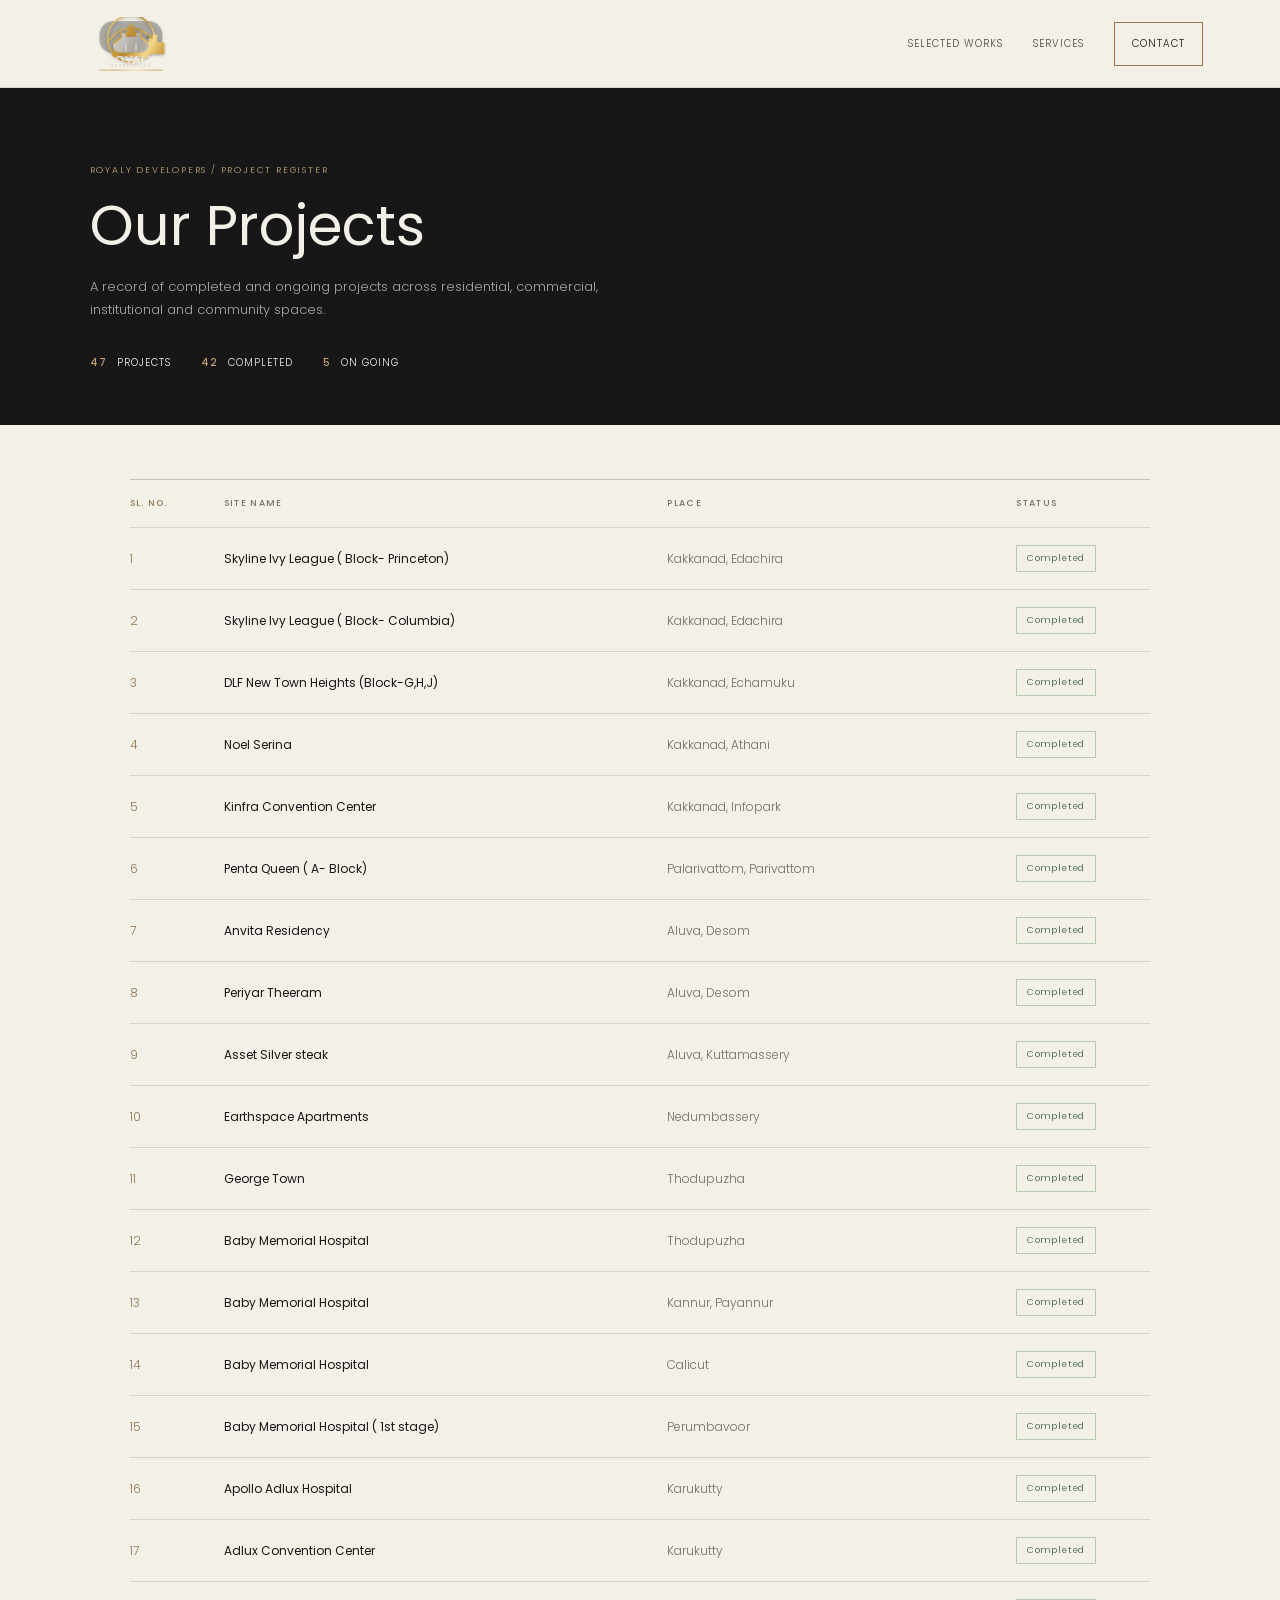
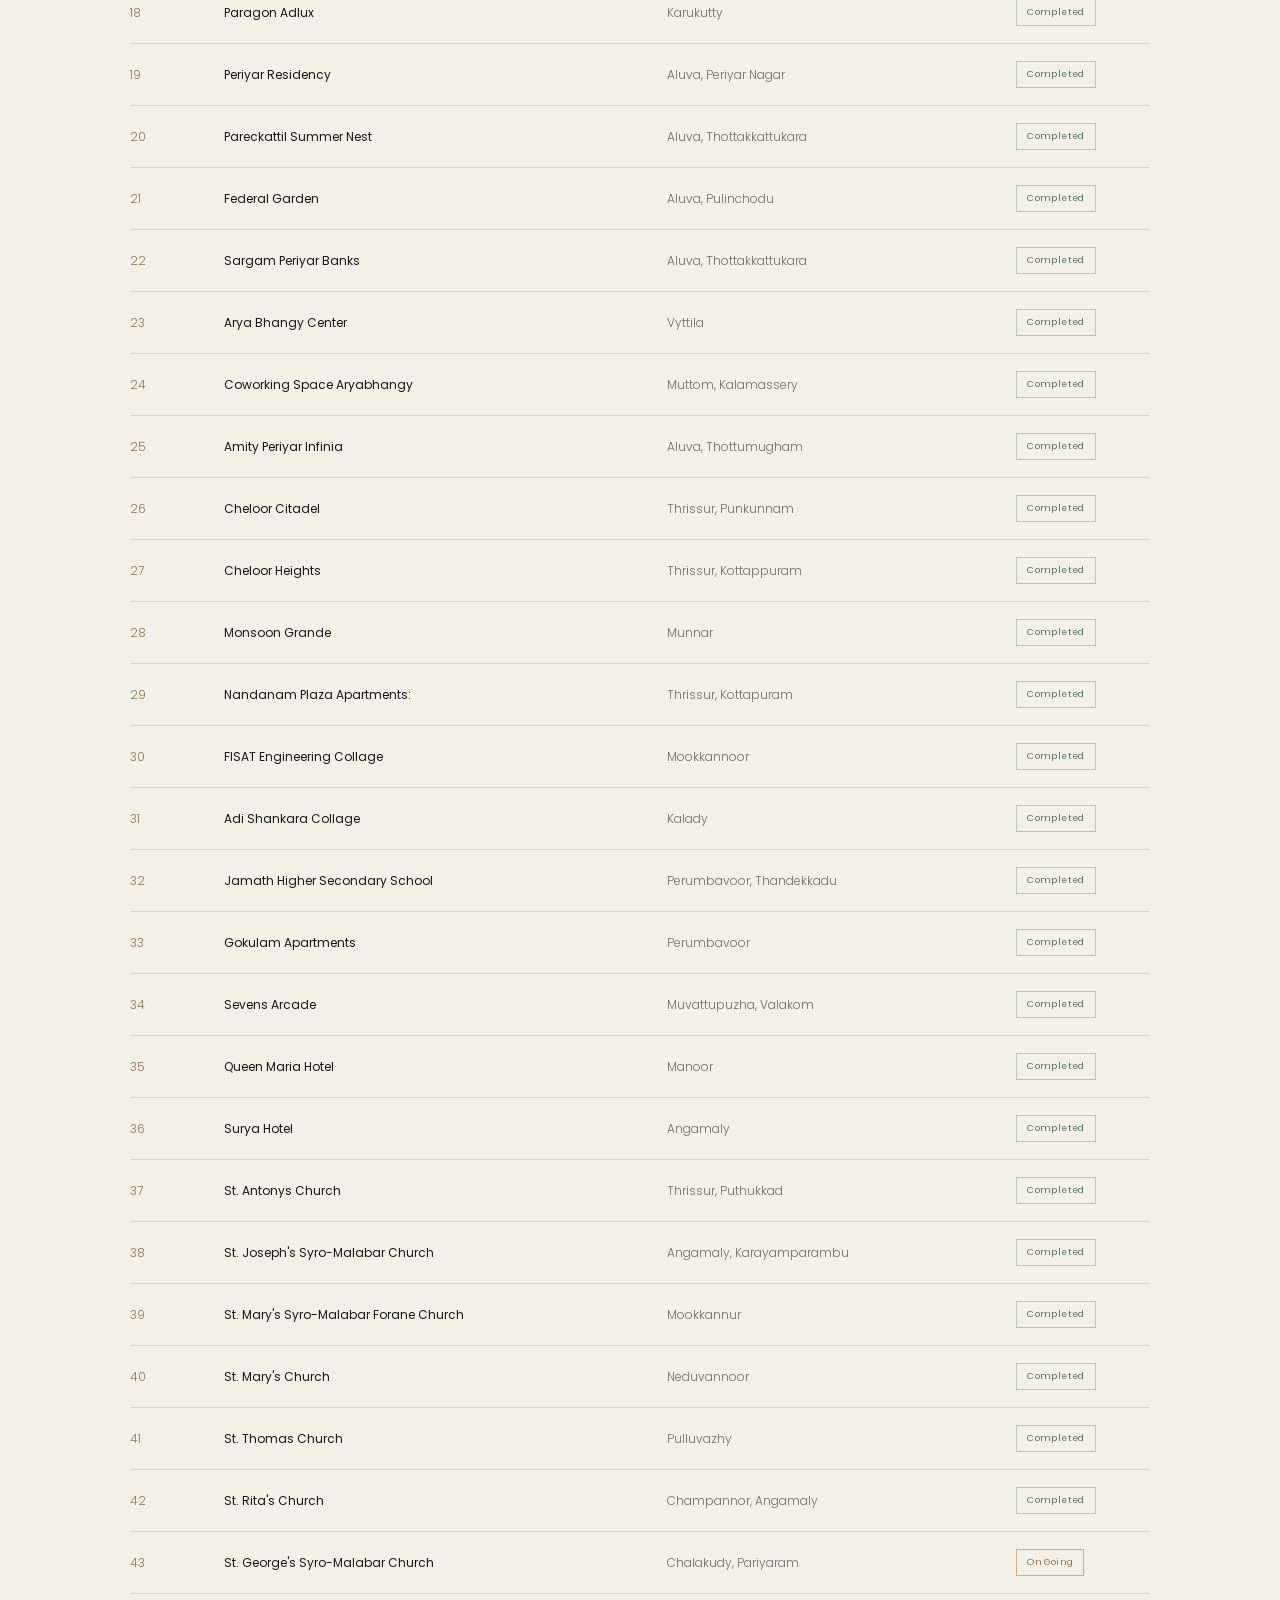
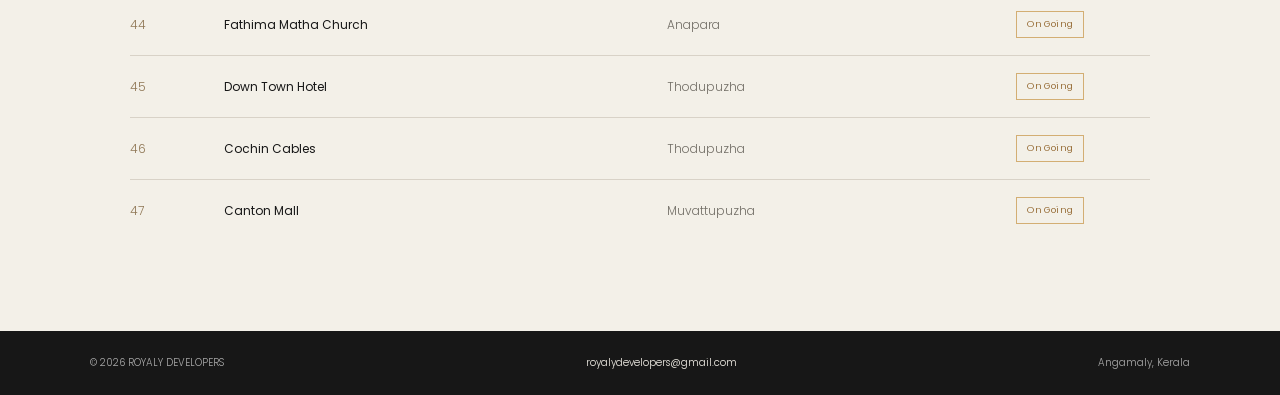
<file: projects.html>
<!doctype html>
<html lang="en">
<head>
  <meta charset="UTF-8">
  <meta name="viewport" content="width=device-width, initial-scale=1.0">
  <meta name="description" content="Completed and ongoing projects by Royaly Developers across Kerala.">
  <meta name="theme-color" content="#f3f0e8">
  <title>Our Projects | Royaly Developers</title>
  <link rel="preconnect" href="https://fonts.googleapis.com">
  <link rel="preconnect" href="https://fonts.gstatic.com" crossorigin>
  <link href="https://fonts.googleapis.com/css2?family=Poppins:wght@300;400;500;600&display=swap" rel="stylesheet">
  <link rel="stylesheet" href="styles.css">
  <style>
    .projects-page-body{cursor:auto;background:#f3f0e8;color:#171717}
    .projects-page-body a{cursor:pointer}
    .all-projects-header{min-height:88px;padding:14px 6vw;display:flex;align-items:center;justify-content:space-between;gap:32px;background:#f3f0e8;border-bottom:1px solid rgba(0,0,0,.12)}
    .all-projects-brand{display:flex;align-items:center;flex-shrink:0}
    .all-projects-brand img{width:auto;height:54px;max-width:220px;object-fit:contain}
    .projects-page-nav{display:flex;align-items:center;gap:30px;font-size:10px;letter-spacing:.1em;text-transform:uppercase}
    .projects-page-nav a{opacity:.76;transition:opacity .2s}
    .projects-page-nav a:hover{opacity:1}
    .projects-page-nav .projects-contact{padding:13px 17px;border:1px solid #9a7750;opacity:1}
    .projects-intro{padding:76px 7vw 54px;background:#171717;color:#f3f0e8}
    .projects-intro-inner,.project-register{max-width:1200px;margin:0 auto}
    .projects-eyebrow{margin:0 0 18px;color:#c2a276;font-size:9px;letter-spacing:.2em;text-transform:uppercase}
    .projects-intro h1{margin:0;font-size:56px;font-weight:400;line-height:1.1}
    .projects-intro-copy{max-width:520px;margin:18px 0 0;color:rgba(243,240,232,.68);font-size:13px;line-height:1.8}
    .projects-summary{display:flex;gap:30px;margin-top:34px;font-size:10px;letter-spacing:.1em;text-transform:uppercase}
    .projects-summary strong{margin-right:6px;color:#c2a276;font-weight:500}
    .project-register{padding:54px 7vw 90px}
    .project-table-wrap{overflow-x:auto;border-top:1px solid #c9c3b7}
    .project-table{width:100%;border-collapse:collapse;text-align:left;font-size:12px}
    .project-table th{padding:17px 16px;color:#777064;font-size:9px;font-weight:500;letter-spacing:.15em;text-transform:uppercase}
    .project-table td{padding:17px 16px;border-top:1px solid #d8d2c7;vertical-align:middle}
    .project-table tbody tr{transition:background .2s}
    .project-table tbody tr:hover{background:#eae6dd}
    .project-table th:first-child,.project-table td:first-child{width:78px;padding-left:0;color:#8e7654}
    .project-table th:last-child,.project-table td:last-child{width:150px;padding-right:0}
    .project-name{font-weight:400}
    .project-place{color:#716d65}
    .project-status{display:inline-block;padding:6px 10px;border:1px solid #b8c9b2;color:#385c3c;font-size:9px;letter-spacing:.04em;white-space:nowrap}
    .project-status.ongoing{border-color:#d3ae73;color:#8b5c20}
    .projects-page-footer{display:flex;justify-content:space-between;gap:24px;padding:24px 7vw;background:#171717;color:#aaa;font-size:10px}
    .projects-page-footer a{color:#f3f0e8}
    @media(max-width:700px){
      .all-projects-header{min-height:72px;padding:10px 5vw;gap:14px}
      .all-projects-brand img{height:46px}
      .projects-page-nav{gap:14px;font-size:8px}
      .projects-page-nav .projects-contact{padding:10px}
      .projects-intro{padding:58px 6vw 42px}
      .projects-intro h1{font-size:42px}
      .projects-intro-copy{font-size:12px}
      .projects-summary{gap:18px;font-size:8px}
      .project-register{padding:30px 5vw 64px}
      .project-table{min-width:650px}
      .project-table th,.project-table td{padding:14px 12px}
      .project-table th:first-child,.project-table td:first-child{padding-left:0}
      .projects-page-footer{flex-direction:column;padding:22px 5vw}
    }
  </style>
</head>
<body class="projects-page-body">
  <header class="all-projects-header">
    <a class="all-projects-brand" href="index.html" aria-label="Royaly Developers home">
      <img src="assets/royaly-logo.svg" alt="Royaly Developers">
    </a>
    <nav class="projects-page-nav" aria-label="Main navigation">
      <a href="index.html#projects">Selected Works</a>
      <a href="index.html#services">Services</a>
      <a class="projects-contact" href="https://wa.me/919207451268?text=Hello%20Royaly%20Developers%2C%20I%20would%20like%20to%20discuss%20a%20project." target="_blank" rel="noopener noreferrer">Contact</a>
    </nav>
  </header>

  <main>
    <section class="projects-intro">
      <div class="projects-intro-inner">
        <p class="projects-eyebrow">ROYALY DEVELOPERS / PROJECT REGISTER</p>
        <h1>Our Projects</h1>
        <p class="projects-intro-copy">A record of completed and ongoing projects across residential, commercial, institutional and community spaces.</p>
        <div class="projects-summary" aria-label="Project totals">
          <span><strong>47</strong> Projects</span>
          <span><strong>42</strong> Completed</span>
          <span><strong>5</strong> On Going</span>
        </div>
      </div>
    </section>

    <section class="project-register" aria-label="All projects">
      <div class="project-table-wrap">
        <table class="project-table">
          <thead><tr><th scope="col">Sl. No.</th><th scope="col">Site Name</th><th scope="col">Place</th><th scope="col">Status</th></tr></thead>
          <tbody>
            <tr><td>1</td><td class="project-name">Skyline Ivy League ( Block- Princeton)</td><td class="project-place">Kakkanad, Edachira</td><td><span class="project-status">Completed</span></td></tr>
            <tr><td>2</td><td class="project-name">Skyline Ivy League ( Block- Columbia)</td><td class="project-place">Kakkanad, Edachira</td><td><span class="project-status">Completed</span></td></tr>
            <tr><td>3</td><td class="project-name">DLF New Town Heights (Block-G,H,J)</td><td class="project-place">Kakkanad, Echamuku</td><td><span class="project-status">Completed</span></td></tr>
            <tr><td>4</td><td class="project-name">Noel Serina</td><td class="project-place">Kakkanad, Athani</td><td><span class="project-status">Completed</span></td></tr>
            <tr><td>5</td><td class="project-name">Kinfra Convention Center</td><td class="project-place">Kakkanad, Infopark</td><td><span class="project-status">Completed</span></td></tr>
            <tr><td>6</td><td class="project-name">Penta Queen ( A- Block)</td><td class="project-place">Palarivattom, Parivattom</td><td><span class="project-status">Completed</span></td></tr>
            <tr><td>7</td><td class="project-name">Anvita Residency</td><td class="project-place">Aluva, Desom</td><td><span class="project-status">Completed</span></td></tr>
            <tr><td>8</td><td class="project-name">Periyar Theeram</td><td class="project-place">Aluva, Desom</td><td><span class="project-status">Completed</span></td></tr>
            <tr><td>9</td><td class="project-name">Asset Silver steak</td><td class="project-place">Aluva, Kuttamassery</td><td><span class="project-status">Completed</span></td></tr>
            <tr><td>10</td><td class="project-name">Earthspace Apartments</td><td class="project-place">Nedumbassery</td><td><span class="project-status">Completed</span></td></tr>
            <tr><td>11</td><td class="project-name">George Town</td><td class="project-place">Thodupuzha</td><td><span class="project-status">Completed</span></td></tr>
            <tr><td>12</td><td class="project-name">Baby Memorial Hospital</td><td class="project-place">Thodupuzha</td><td><span class="project-status">Completed</span></td></tr>
            <tr><td>13</td><td class="project-name">Baby Memorial Hospital</td><td class="project-place">Kannur, Payannur</td><td><span class="project-status">Completed</span></td></tr>
            <tr><td>14</td><td class="project-name">Baby Memorial Hospital</td><td class="project-place">Calicut</td><td><span class="project-status">Completed</span></td></tr>
            <tr><td>15</td><td class="project-name">Baby Memorial Hospital ( 1st stage)</td><td class="project-place">Perumbavoor</td><td><span class="project-status">Completed</span></td></tr>
            <tr><td>16</td><td class="project-name">Apollo Adlux Hospital</td><td class="project-place">Karukutty</td><td><span class="project-status">Completed</span></td></tr>
            <tr><td>17</td><td class="project-name">Adlux Convention Center</td><td class="project-place">Karukutty</td><td><span class="project-status">Completed</span></td></tr>
            <tr><td>18</td><td class="project-name">Paragon Adlux</td><td class="project-place">Karukutty</td><td><span class="project-status">Completed</span></td></tr>
            <tr><td>19</td><td class="project-name">Periyar Residency</td><td class="project-place">Aluva, Periyar Nagar</td><td><span class="project-status">Completed</span></td></tr>
            <tr><td>20</td><td class="project-name">Pareckattil Summer Nest</td><td class="project-place">Aluva, Thottakkattukara</td><td><span class="project-status">Completed</span></td></tr>
            <tr><td>21</td><td class="project-name">Federal Garden</td><td class="project-place">Aluva, Pulinchodu</td><td><span class="project-status">Completed</span></td></tr>
            <tr><td>22</td><td class="project-name">Sargam Periyar Banks</td><td class="project-place">Aluva, Thottakkattukara</td><td><span class="project-status">Completed</span></td></tr>
            <tr><td>23</td><td class="project-name">Arya Bhangy Center</td><td class="project-place">Vyttila</td><td><span class="project-status">Completed</span></td></tr>
            <tr><td>24</td><td class="project-name">Coworking Space Aryabhangy</td><td class="project-place">Muttom, Kalamassery</td><td><span class="project-status">Completed</span></td></tr>
            <tr><td>25</td><td class="project-name">Amity Periyar Infinia</td><td class="project-place">Aluva, Thottumugham</td><td><span class="project-status">Completed</span></td></tr>
            <tr><td>26</td><td class="project-name">Cheloor Citadel</td><td class="project-place">Thrissur, Punkunnam</td><td><span class="project-status">Completed</span></td></tr>
            <tr><td>27</td><td class="project-name">Cheloor Heights</td><td class="project-place">Thrissur, Kottappuram</td><td><span class="project-status">Completed</span></td></tr>
            <tr><td>28</td><td class="project-name">Monsoon Grande</td><td class="project-place">Munnar</td><td><span class="project-status">Completed</span></td></tr>
            <tr><td>29</td><td class="project-name">Nandanam Plaza Apartments:</td><td class="project-place">Thrissur, Kottapuram</td><td><span class="project-status">Completed</span></td></tr>
            <tr><td>30</td><td class="project-name">FISAT Engineering Collage</td><td class="project-place">Mookkannoor</td><td><span class="project-status">Completed</span></td></tr>
            <tr><td>31</td><td class="project-name">Adi Shankara Collage</td><td class="project-place">Kalady</td><td><span class="project-status">Completed</span></td></tr>
            <tr><td>32</td><td class="project-name">Jamath Higher Secondary School</td><td class="project-place">Perumbavoor, Thandekkadu</td><td><span class="project-status">Completed</span></td></tr>
            <tr><td>33</td><td class="project-name">Gokulam Apartments</td><td class="project-place">Perumbavoor</td><td><span class="project-status">Completed</span></td></tr>
            <tr><td>34</td><td class="project-name">Sevens Arcade</td><td class="project-place">Muvattupuzha, Valakom</td><td><span class="project-status">Completed</span></td></tr>
            <tr><td>35</td><td class="project-name">Queen Maria Hotel</td><td class="project-place">Manoor</td><td><span class="project-status">Completed</span></td></tr>
            <tr><td>36</td><td class="project-name">Surya Hotel</td><td class="project-place">Angamaly</td><td><span class="project-status">Completed</span></td></tr>
            <tr><td>37</td><td class="project-name">St. Antonys Church</td><td class="project-place">Thrissur, Puthukkad</td><td><span class="project-status">Completed</span></td></tr>
            <tr><td>38</td><td class="project-name">St. Joseph's Syro-Malabar Church</td><td class="project-place">Angamaly, Karayamparambu</td><td><span class="project-status">Completed</span></td></tr>
            <tr><td>39</td><td class="project-name">St. Mary's Syro-Malabar Forane Church</td><td class="project-place">Mookkannur</td><td><span class="project-status">Completed</span></td></tr>
            <tr><td>40</td><td class="project-name">St. Mary's Church</td><td class="project-place">Neduvannoor</td><td><span class="project-status">Completed</span></td></tr>
            <tr><td>41</td><td class="project-name">St. Thomas Church</td><td class="project-place">Pulluvazhy</td><td><span class="project-status">Completed</span></td></tr>
            <tr><td>42</td><td class="project-name">St. Rita's Church</td><td class="project-place">Champannor, Angamaly</td><td><span class="project-status">Completed</span></td></tr>
            <tr><td>43</td><td class="project-name">St. George's Syro-Malabar Church</td><td class="project-place">Chalakudy, Pariyaram</td><td><span class="project-status ongoing">On Going</span></td></tr>
            <tr><td>44</td><td class="project-name">Fathima Matha Church</td><td class="project-place">Anapara</td><td><span class="project-status ongoing">On Going</span></td></tr>
            <tr><td>45</td><td class="project-name">Down Town Hotel</td><td class="project-place">Thodupuzha</td><td><span class="project-status ongoing">On Going</span></td></tr>
            <tr><td>46</td><td class="project-name">Cochin Cables</td><td class="project-place">Thodupuzha</td><td><span class="project-status ongoing">On Going</span></td></tr>
            <tr><td>47</td><td class="project-name">Canton Mall</td><td class="project-place">Muvattupuzha</td><td><span class="project-status ongoing">On Going</span></td></tr>
          </tbody>
        </table>
      </div>
    </section>
  </main>

  <footer class="projects-page-footer">
    <span>© 2026 ROYALY DEVELOPERS</span>
    <a href="mailto:royalydevelopers@gmail.com">royalydevelopers@gmail.com</a>
    <span>Angamaly, Kerala</span>
  </footer>
</body>
</html>
</file>
<file: styles.css>
*{box-sizing:border-box}html{scroll-behavior:smooth}body{margin:0;background:#f3f0e8;color:#171717;font-family:'Poppins',sans-serif;font-weight:300;overflow-x:hidden;cursor:none}body.menu-open{overflow:hidden}a{color:inherit;text-decoration:none;cursor:none}img{display:block;width:100%;height:100%;object-fit:cover}button,input{font:inherit;cursor:none}.page-noise{position:fixed;inset:0;pointer-events:none;z-index:100;opacity:.035;background-image:url("data:image/svg+xml,%3Csvg viewBox='0 0 180 180' xmlns='http://www.w3.org/2000/svg'%3E%3Cfilter id='n'%3E%3CfeTurbulence type='fractalNoise' baseFrequency='.85' numOctaves='3' stitchTiles='stitch'/%3E%3C/filter%3E%3Crect width='100%25' height='100%25' filter='url(%23n)' opacity='.7'/%3E%3C/svg%3E")}.custom-cursor{position:fixed;z-index:9999;left:0;top:0;width:42px;height:42px;pointer-events:none;transform:translate(-50%,-50%);mix-blend-mode:difference;opacity:0;transition:opacity .2s}.custom-cursor span{position:absolute;inset:0;border:1px solid #fff;border-radius:50%;transition:width .25s,height .25s,border-color .25s,background .25s}.custom-cursor i{position:absolute;width:4px;height:4px;left:50%;top:50%;transform:translate(-50%,-50%);border-radius:50%;background:#fff}.custom-cursor.hover span{width:72px;height:72px;background:rgba(255,255,255,.12);border-color:rgba(255,255,255,.7)}.cursor-glow{position:fixed;width:280px;height:280px;border-radius:50%;pointer-events:none;z-index:90;background:radial-gradient(circle,rgba(187,151,92,.09),transparent 70%);transform:translate(-50%,-50%);opacity:0;transition:opacity .3s}.scroll-progress{position:fixed;z-index:1000;left:0;top:0;width:100%;height:2px;background:transparent}.scroll-progress span{display:block;width:100%;height:100%;background:#9a7750;transform:scaleX(0);transform-origin:left}.site-header{position:fixed;z-index:200;top:0;left:0;width:100%;height:88px;padding:0 4.2vw;display:flex;align-items:center;justify-content:space-between;color:#fff;border-bottom:1px solid rgba(255,255,255,.15);transition:background .45s,color .45s,height .45s}.site-header.scrolled{height:70px;background:rgba(243,240,232,.9);color:#171717;backdrop-filter:blur(16px);border-color:rgba(0,0,0,.1)}.brand{display:flex;align-items:center;justify-content:center;line-height:1;min-width:180px}.brand img{display:block;width:auto;height:52px;max-width:260px;object-fit:contain}.brand span{font-size:20px;font-weight:500;letter-spacing:.13em}.brand small{font-size:7px;letter-spacing:.55em;margin-top:4px}.desktop-nav{display:flex;gap:32px;font-size:10px;letter-spacing:.11em}.desktop-nav a{position:relative}.desktop-nav a:after{content:'';position:absolute;left:0;bottom:-6px;width:100%;height:1px;background:currentColor;transform:scaleX(0);transform-origin:right;transition:transform .35s}.desktop-nav a:hover:after{transform:scaleX(1);transform-origin:left}.menu-button{display:none;background:none;border:0;width:38px;height:38px;padding:10px 4px}.menu-button span{display:block;height:1px;background:currentColor;margin:7px 0;transition:.3s}.mobile-menu{position:fixed;inset:0;z-index:190;background:#171717;color:#f3f0e8;padding:110px 7vw 40px;display:flex;flex-direction:column;justify-content:space-between;transform:translateY(-100%);transition:transform .8s cubic-bezier(.77,0,.18,1)}.mobile-menu.open{transform:none}.mobile-menu-top,.mobile-menu-footer{display:flex;justify-content:space-between;font-size:10px;letter-spacing:.12em}.mobile-menu-top button{color:#fff;background:0;border:0}.mobile-menu nav{display:flex;flex-direction:column}.mobile-menu nav a{font-size:clamp(40px,12vw,90px);line-height:1.1;font-weight:300;border-bottom:1px solid rgba(255,255,255,.15);display:flex;align-items:baseline;gap:20px}.mobile-menu nav span{font-size:10px;color:#9a7750}.hero{height:100svh;min-height:720px;position:relative;color:#fff;overflow:hidden}.hero-media,.hero-shade{position:absolute;inset:0}.hero-media img{transform:scale(1.15);filter:saturate(.72) contrast(1.05);animation:heroZoom 12s cubic-bezier(.2,.7,.2,1) forwards}.hero-shade{background:linear-gradient(90deg,rgba(0,0,0,.68) 0%,rgba(0,0,0,.18) 60%,rgba(0,0,0,.15) 100%),linear-gradient(0deg,rgba(0,0,0,.48),transparent 50%)}.hero-content{position:absolute;left:4.2vw;right:4.2vw;bottom:8.5vh}.hero-kicker{display:flex;gap:20px;align-items:center}.hero-kicker span{font-size:9px;border:1px solid rgba(255,255,255,.5);padding:5px 8px}.hero h1{font-size:clamp(60px,7.2vw,116px);font-weight:300;line-height:.94;letter-spacing:-.045em;margin:22px 0 40px}.hero h1 span{display:block;overflow:hidden}.hero h1 span > *{display:block}.hero-bottom{display:flex;justify-content:space-between;align-items:flex-end;padding-top:25px;border-top:1px solid rgba(255,255,255,.25)}.hero-bottom>p{max-width:460px;font-size:13px;line-height:1.8;margin:0}.hero-actions{display:flex;gap:40px}.outline-link,.text-link{font-size:10px;letter-spacing:.16em;display:flex;align-items:center;gap:22px}.outline-link{border:1px solid rgba(255,255,255,.5);padding:19px 24px;transition:.35s}.outline-link:hover{background:#fff;color:#171717}.text-link{padding-bottom:7px;border-bottom:1px solid currentColor}.text-link b,.outline-link b{font-size:14px;font-weight:400;transition:transform .3s}.text-link:hover b,.outline-link:hover b{transform:translate(4px,-4px)}.hero-index{position:absolute;right:4.2vw;top:50%;display:flex;align-items:center;gap:10px;transform:rotate(90deg);font-size:8px;letter-spacing:.15em}.hero-index i{width:55px;height:1px;background:rgba(255,255,255,.5)}.scroll-cue{position:absolute;bottom:3vh;left:50%;transform:translateX(-50%);font-size:7px;letter-spacing:.2em;writing-mode:vertical-rl;display:flex;align-items:center;gap:12px}.scroll-cue i{width:1px;height:35px;background:#fff;animation:scrollLine 1.8s infinite}.eyebrow{font-size:9px;letter-spacing:.24em;text-transform:uppercase;margin:0 0 28px;color:#80653f}.section{padding:150px 6vw}.section-heading{display:flex;justify-content:space-between;align-items:flex-end;margin-bottom:72px}.section-heading h2,.about h2,.feature-copy h2,.comparison h2,.why h2,.contact h2{font-size:clamp(46px,5.8vw,94px);font-weight:300;line-height:.99;letter-spacing:-.045em;margin:0}.section-heading>p{font-size:12px;line-height:1.8;margin:0 0 7px}.about{display:grid;grid-template-columns:1.1fr .9fr;gap:10vw;align-items:center;background:#f8f6f0}.about-image{height:740px;overflow:hidden}.about-copy{padding-right:4vw}.about-copy .lead{font-size:15px;line-height:1.9;max-width:540px;margin:50px 0 57px}.service-list{border-top:1px solid #cbc6ba}.service-list div{display:flex;gap:22px;align-items:center;border-bottom:1px solid #cbc6ba;padding:20px 0}.service-list span{font-size:8px;color:#9a7750}.service-list p{font-size:10px;letter-spacing:.12em;margin:0}.projects{background:#171717;color:#f3f0e8}.projects .eyebrow{color:#ad8a5e}.projects .section-heading>p{color:#aaa}.project-grid{display:grid;grid-template-columns:1.25fr .75fr;gap:72px 28px}.project-large{grid-row:span 2}.project-image{height:430px;overflow:hidden;position:relative}.project-large .project-image{height:815px}.project-image img{transition:transform 1.1s cubic-bezier(.2,.7,.2,1),filter .6s}.project-card:hover img{transform:scale(1.045);filter:saturate(.75)}.project-arrow{position:absolute;right:20px;top:20px;display:grid;place-items:center;width:50px;height:50px;border-radius:50%;background:#f3f0e8;color:#171717;transform:scale(0);transition:.35s}.project-card:hover .project-arrow{transform:scale(1)}.project-meta{display:flex;justify-content:space-between;padding-top:20px}.project-meta h3{font-size:20px;font-weight:400;margin:0 0 8px}.project-meta p,.project-meta>span{font-size:9px;color:#888;margin:0}.view-all{margin:75px auto 0;width:fit-content}.services{background:#e5e0d3}.service-grid{border-top:1px solid #bbb3a4}.service-item{display:grid;grid-template-columns:50px 1fr 160px 35px;gap:30px;align-items:center;border-bottom:1px solid #bbb3a4;padding:35px 0;overflow:hidden}.service-item>span{font-size:9px;color:#80653f}.service-item div{display:grid;grid-template-columns:1fr 1fr;align-items:center;gap:40px}.service-item h3{font-size:clamp(18px,2vw,30px);font-weight:400;margin:0}.service-item p{font-size:10px;line-height:1.8;color:#666;margin:0}.service-item img{height:110px;filter:grayscale(1);transition:filter .5s,transform .6s}.service-item:hover img{filter:grayscale(0);transform:scale(1.05)}.service-item b{font-weight:400;font-size:18px;transition:transform .35s}.service-item:hover b{transform:translate(5px,-5px)}.feature-split{display:grid;grid-template-columns:1fr 1fr;min-height:100vh}.feature-copy{padding:10vw 7vw;display:flex;flex-direction:column;justify-content:center;background:#f8f6f0}.feature-copy h2{font-size:clamp(45px,4.6vw,76px)}.feature-image{position:relative;min-height:750px;overflow:hidden}.feature-image img{transition:transform 1.2s ease}.feature-image:hover img{transform:scale(1.025)}.image-caption{position:absolute;right:25px;bottom:25px;background:rgba(243,240,232,.92);padding:18px 22px;font-size:9px;line-height:1.7;letter-spacing:.1em;text-transform:uppercase}.feature-split.reverse{grid-template-columns:1fr 1fr}.feature-split.reverse .feature-image{order:1}.feature-split.reverse .feature-copy{order:2}.feature-copy>ul{list-style:none;padding:0;margin:55px 0 0;border-top:1px solid #c7c0b3}.feature-copy li{padding:17px 0;border-bottom:1px solid #c7c0b3;font-size:10px;letter-spacing:.12em}.process-flow{display:flex;flex-wrap:wrap;gap:8px;margin-top:70px}.process-flow span{border:1px solid #bdb5a8;padding:11px 15px;font-size:8px;letter-spacing:.1em}.interior .feature-copy{background:#e7e1d5}.interior-image{display:grid;grid-template-columns:1fr 1fr;gap:12px;margin:50px 0}.interior-image img{height:330px}.interior .feature-copy>p:last-child{font-size:12px;line-height:1.8;max-width:450px}.comparison{background:#171717;color:#f3f0e8}.comparison-heading{display:grid;grid-template-columns:1fr 1fr;gap:0 8vw;margin-bottom:70px}.comparison-heading .eyebrow{grid-column:1/-1}.comparison-heading>p:last-child{font-size:12px;line-height:1.8;max-width:420px;align-self:end}.compare-wrap{max-width:1200px;margin:auto}.compare-stage{height:650px;position:relative;overflow:hidden;background:#555}.compare-stage>img,.compare-before img{position:absolute;inset:0;width:100%;height:100%;object-fit:cover}.compare-before{position:absolute;inset:0;width:50%;overflow:hidden}.compare-before img{width:100%;max-width:none}.compare-handle{position:absolute;top:0;bottom:0;width:1px;background:white;left:50%;z-index:2}.compare-handle span{position:absolute;left:50%;top:50%;transform:translate(-50%,-50%);background:#f3f0e8;color:#171717;width:58px;height:58px;border-radius:50%;display:grid;place-items:center;font-size:11px;letter-spacing:1px}.compare-range{position:absolute;inset:0;width:100%;height:100%;opacity:0;cursor:ew-resize;margin:0;z-index:3}.compare-labels{display:flex;justify-content:space-between;font-size:8px;letter-spacing:.2em;padding:16px 0}.compare-wrap>p{font-size:8px;letter-spacing:.2em;text-align:center;color:#777}.process{background:#f3f0e8}.process-grid{display:grid;grid-template-columns:repeat(5,1fr);border-top:1px solid #c5beb2}.process-grid article{padding:35px 25px;border-right:1px solid #c5beb2;min-height:260px;display:flex;flex-direction:column}.process-grid article:last-child{border:0}.process-grid span{font-size:8px;color:#9a7750}.process-grid h3{font-size:17px;font-weight:500;margin:55px 0 15px}.process-grid p{font-size:10px;line-height:1.8;color:#666}.materials{background:#e6e0d4}.material-grid{display:grid;grid-template-columns:repeat(7,1fr);gap:8px}.material-card{margin:0;height:430px;position:relative;overflow:hidden}.material-card img{filter:grayscale(1);transition:transform .8s,filter .5s}.material-card:hover img{filter:grayscale(0);transform:scale(1.06)}.material-card figcaption{position:absolute;bottom:17px;left:13px;font-size:8px;letter-spacing:.18em;color:#fff;text-shadow:0 1px 5px #000}.why{padding:150px 6vw;background:#171717;color:#f3f0e8}.why-title{display:flex;justify-content:space-between;align-items:flex-end;margin-bottom:90px}.why-title h2 em{font-style:italic;font-weight:500}.why-grid{display:grid;grid-template-columns:repeat(4,1fr);border-top:1px solid #444}.why-grid article{padding:30px 30px 0 0;border-right:1px solid #444}.why-grid article:not(:first-child){padding-left:30px}.why-grid article:last-child{border:0}.why-grid span{font-size:8px;color:#9a7750}.why-grid h3{font-size:17px;font-weight:400;margin:70px 0 15px}.why-grid p{font-size:11px;line-height:1.8;color:#aaa}.testimonials{background:#f3f0e8}.quote-grid{display:grid;grid-template-columns:1fr 1fr;gap:8vw}.quote-grid blockquote{margin:0;border-top:1px solid #bcb4a7;padding-top:45px}.quote-grid blockquote p{font-size:clamp(23px,2.5vw,38px);font-style:italic;line-height:1.45;margin:0 0 45px}.quote-grid footer{font-size:9px;letter-spacing:.1em}.contact{min-height:88vh;position:relative;background:#2c2a25;color:#f3f0e8;display:grid;place-items:center;overflow:hidden;text-align:center}.contact-content{position:relative;z-index:2}.contact h2{font-size:clamp(58px,8vw,125px)}.contact h2 em{font-style:italic;font-weight:500}.contact-content>p:not(.eyebrow){font-size:13px;line-height:1.8;margin:35px 0}.contact-link{display:inline-flex;align-items:center;gap:30px;border:1px solid rgba(255,255,255,.4);padding:20px 28px;font-size:10px;letter-spacing:.15em;transition:.35s}.contact-link:hover{background:#f3f0e8;color:#171717}.contact-orbit{position:absolute;width:620px;height:620px;border:1px solid rgba(255,255,255,.08);border-radius:50%;animation:orbit 16s linear infinite}.contact-orbit span{position:absolute;inset:80px;border:1px solid rgba(255,255,255,.08);border-radius:50%}.contact-orbit i{position:absolute;width:8px;height:8px;background:#b68e55;border-radius:50%;top:80px;left:80px}.footer-brand{font-size:50px;line-height:.8;letter-spacing:.1em;padding:70px 6vw;display:flex;flex-direction:column;background:#171717;color:#f3f0e8}.footer-brand img{display:block;width:auto;height:72px;max-width:260px;margin-bottom:18px;object-fit:contain}.footer-brand span{font-size:8px;letter-spacing:.56em;margin-top:15px}.footer-links{display:grid;grid-template-columns:repeat(3,1fr);padding:70px 6vw;background:#171717;color:#f3f0e8;border-top:1px solid #333}.footer-links>div{display:flex;flex-direction:column;gap:12px}.footer-links span{font-size:8px;color:#9a7750;letter-spacing:.2em;margin-bottom:12px}.footer-links a,.footer-links p{font-size:10px;margin:0}.footer-bottom{display:flex;justify-content:space-between;padding:25px 6vw;background:#171717;color:#777;border-top:1px solid #333;font-size:8px;letter-spacing:.08em}.whatsapp-float{position:fixed;right:26px;bottom:26px;z-index:150;display:flex;align-items:center;gap:10px;padding:12px 16px 12px 13px;border-radius:50px;background:#25d366;color:#fff;box-shadow:0 12px 35px rgba(0,0,0,.26);font-size:8px;font-weight:500;letter-spacing:.14em;transition:transform .3s,box-shadow .3s}.whatsapp-float:hover{transform:translateY(-4px) scale(1.03);box-shadow:0 16px 42px rgba(0,0,0,.35)}.whatsapp-float svg{width:25px;height:25px;fill:currentColor}.whatsapp-float span{line-height:1}.reveal{opacity:0;transform:translateY(55px);transition:opacity .9s cubic-bezier(.2,.7,.2,1),transform .9s cubic-bezier(.2,.7,.2,1)}.reveal.visible{opacity:1;transform:none}.image-reveal img{transform:translateY(70px) scale(1.1);transition:transform 1.3s cubic-bezier(.2,.7,.2,1)}.image-reveal.visible img{transform:none}@keyframes heroZoom{to{transform:scale(1)}}@keyframes scrollLine{0%{transform:scaleY(0);transform-origin:top}50%{transform:scaleY(1);transform-origin:top}51%{transform-origin:bottom}100%{transform:scaleY(0);transform-origin:bottom}}@keyframes orbit{to{transform:rotate(360deg)}}@media(max-width:1000px){.desktop-nav{display:none}.menu-button{display:block}.site-header{height:72px}.about{grid-template-columns:1fr;gap:80px}.about-image{height:600px}.about-copy{padding:0}.project-grid{grid-template-columns:1fr 1fr}.project-large{grid-row:auto}.project-large .project-image,.project-image{height:500px}.service-item{grid-template-columns:35px 1fr 100px 25px}.service-item div{grid-template-columns:1fr}.service-item p{display:none}.feature-split,.feature-split.reverse{grid-template-columns:1fr}.feature-split.reverse .feature-image,.feature-split.reverse .feature-copy{order:initial}.feature-image{min-height:650px}.feature-copy{padding:100px 8vw}.comparison-heading{grid-template-columns:1fr}.comparison-heading>p:last-child{margin-top:35px}.process-grid{grid-template-columns:repeat(3,1fr)}.process-grid article:nth-child(3){border-right:0}.process-grid article:nth-child(4),.process-grid article:nth-child(5){border-top:1px solid #c5beb2}.material-grid{grid-template-columns:repeat(4,1fr)}.material-card{height:300px}.why-grid{grid-template-columns:1fr 1fr;gap:60px 0}.why-grid article:nth-child(2){border:0}.why-grid article:nth-child(3){padding-left:0}.why-title{display:block}.why-title .eyebrow{margin-bottom:30px}}@media(max-width:700px){.section{padding:95px 5vw}.site-header{padding:0 5vw}.hero{min-height:680px}.hero-content{left:5vw;right:5vw;bottom:90px}.hero h1{font-size:clamp(48px,15vw,72px);line-height:1}.hero-bottom{display:block}.hero-bottom>p{font-size:11px;max-width:90%;margin-bottom:25px}.hero-actions{gap:20px;justify-content:space-between}.outline-link{padding:15px 17px}.text-link{font-size:8px}.hero-index,.scroll-cue{display:none}.section-heading{display:block;margin-bottom:45px}.section-heading>p{margin-top:25px}.about{padding-top:80px}.about-image{height:460px}.about-copy .lead{font-size:13px;margin:35px 0}.project-grid{grid-template-columns:1fr;gap:45px}.project-large .project-image,.project-image{height:430px}.service-item{grid-template-columns:25px 1fr 25px;padding:28px 0;gap:15px}.service-item img{display:none}.service-item div{display:block}.service-item h3{font-size:18px}.service-item p{display:none}.feature-image{min-height:480px}.feature-copy{padding:80px 5vw}.feature-copy h2,.section-heading h2,.about h2,.comparison h2{font-size:46px}.interior-image{grid-template-columns:1fr 1fr}.interior-image img{height:240px}.comparison-heading{margin-bottom:45px}.compare-stage{height:440px}.comparison{padding-bottom:65px}.process-grid{grid-template-columns:1fr}.process-grid article{min-height:0;border-right:0;border-top:1px solid #c5beb2;padding:28px 0}.process-grid article:first-child{border-top:0}.process-grid article h3{margin:24px 0 12px}.process-grid article:not(:first-child){padding-left:20px}.material-grid{grid-template-columns:1fr 1fr}.material-card{height:220px}.why{padding:95px 5vw}.why-grid{grid-template-columns:1fr;border-top:0}.why-grid article,.why-grid article:not(:first-child){padding:28px 0;border-right:0;border-top:1px solid #444}.why-grid h3{margin:35px 0 12px}.quote-grid{grid-template-columns:1fr;gap:50px}.contact{min-height:760px;padding:100px 5vw}.contact-orbit{width:430px;height:430px}.footer-brand{font-size:38px}.footer-links{grid-template-columns:1fr 1fr;gap:50px}.footer-bottom{flex-direction:column;gap:12px}.whatsapp-float{right:18px;bottom:18px;width:54px;height:54px;padding:0;justify-content:center}.whatsapp-float span{display:none}.custom-cursor{display:none}.cursor-glow{display:none}}@media(prefers-reduced-motion:reduce){html{scroll-behavior:auto}*,*:before,*:after{animation-duration:.01ms!important;animation-iteration-count:1!important;transition-duration:.01ms!important}.reveal{opacity:1;transform:none}}
</file>
